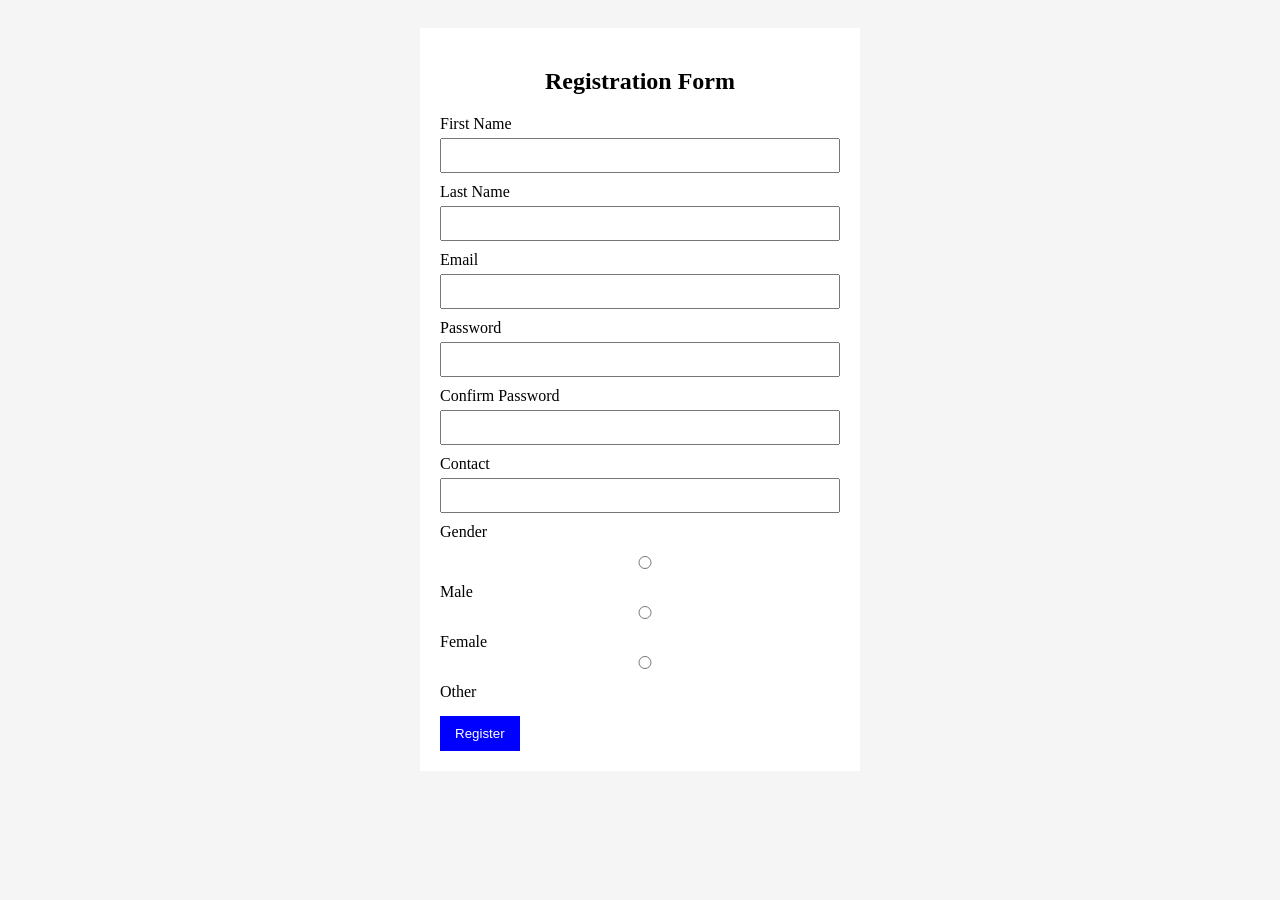
<file: assignments/task-1/index.html>
<!DOCTYPE html>
<html lang="en">
<head>
    <meta charset="UTF-8">
    <meta name="viewport" content="width=device-width, initial-scale=1.0">
    <title>Registration Form</title>
    <link rel="stylesheet" href="styles.css">
</head>
<body>
    <div class="container">
        <h2>Registration Form</h2>

        <form>
            <label for="firstName">First Name</label>
            <input type="text" id="firstName" required>

            <label for="lastName">Last Name</label>
            <input type="text" id="lastName" required>

            <label for="email">Email</label>
            <input type="email" id="email" required>

            <label for="password">Password</label>
            <input type="password" id="password" required>

            <label for="confirmPassword">Confirm Password</label>
            <input type="password" id="confirmPassword" required>

            <label for="contact">Contact</label>
            <input type="tel" id="contact" required>

            <label>Gender</label>
            <div class="gender">
                <input type="radio" name="gender" id="male" value="male">
                <label for="male">Male</label>
                <input type="radio" name="gender" id="female" value="female">
                <label for="female">Female</label>
                <input type="radio" name="gender" id="other" value="other">
                <label for="other">Other</label>
            </div>

            <div class="buttons">
                <button type="submit">Register</button>
            </div>
        </form>
    </div>
</body>
</html>
</file>
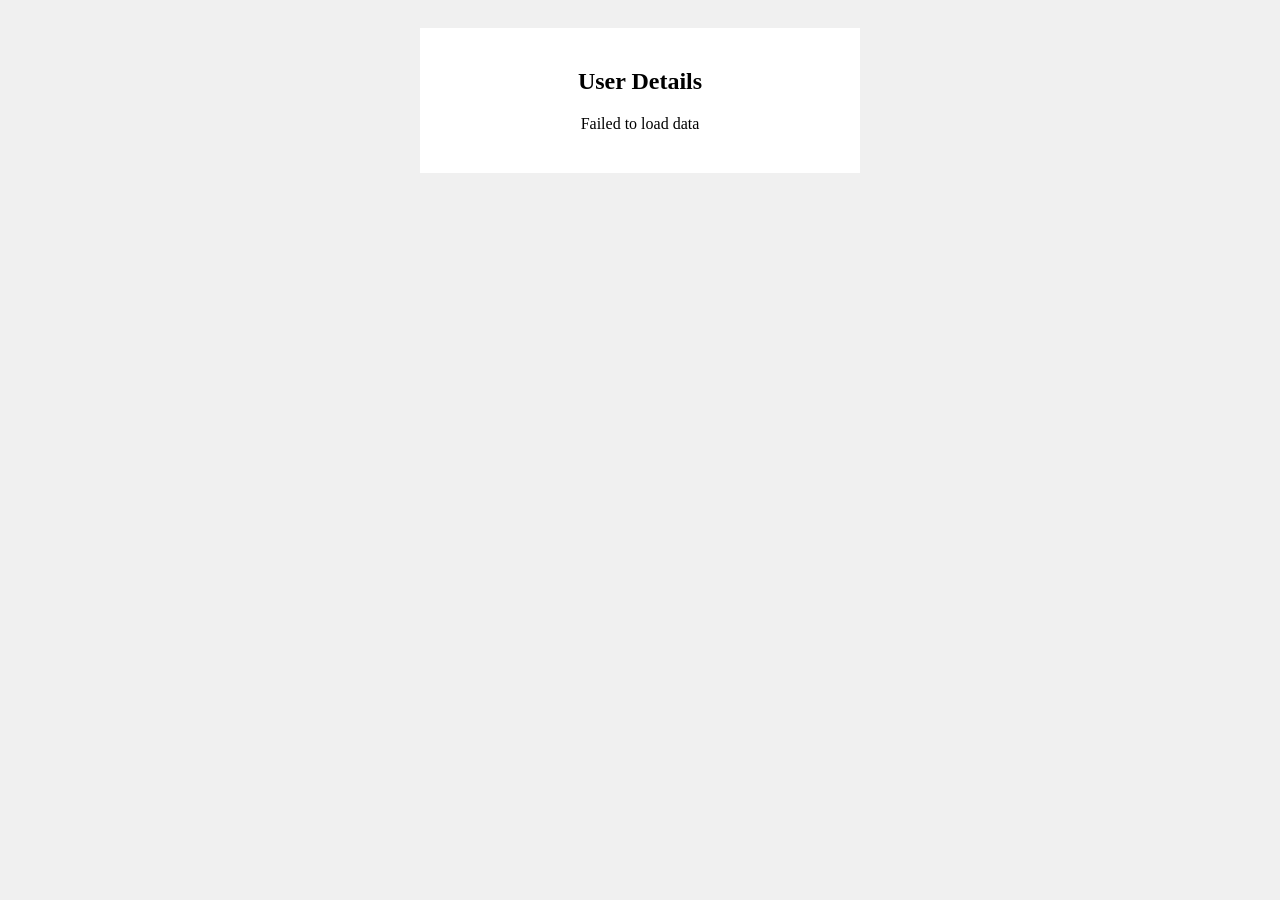
<file: assignments/task-2/index.html>
<!DOCTYPE html>
<html lang="en">
<head>
    <meta charset="UTF-8">
    <meta name="viewport" content="width=device-width, initial-scale=1.0">
    <title>API Loader</title>
    <link rel="stylesheet" href="styles.css">
</head>
<body>
    <div class="container">
        <h2>User Details</h2>

        <div id="loader">Loading...</div>

        <div id="userData" class="hidden">
            <p><strong>Name:</strong> <span id="name"></span></p>
            <p><strong>Email:</strong> <span id="email"></span></p>
            <p><strong>Phone:</strong> <span id="phone"></span></p>
        </div>
    </div>

    <script src="script.js"></script>
</body>
</html>
</file>
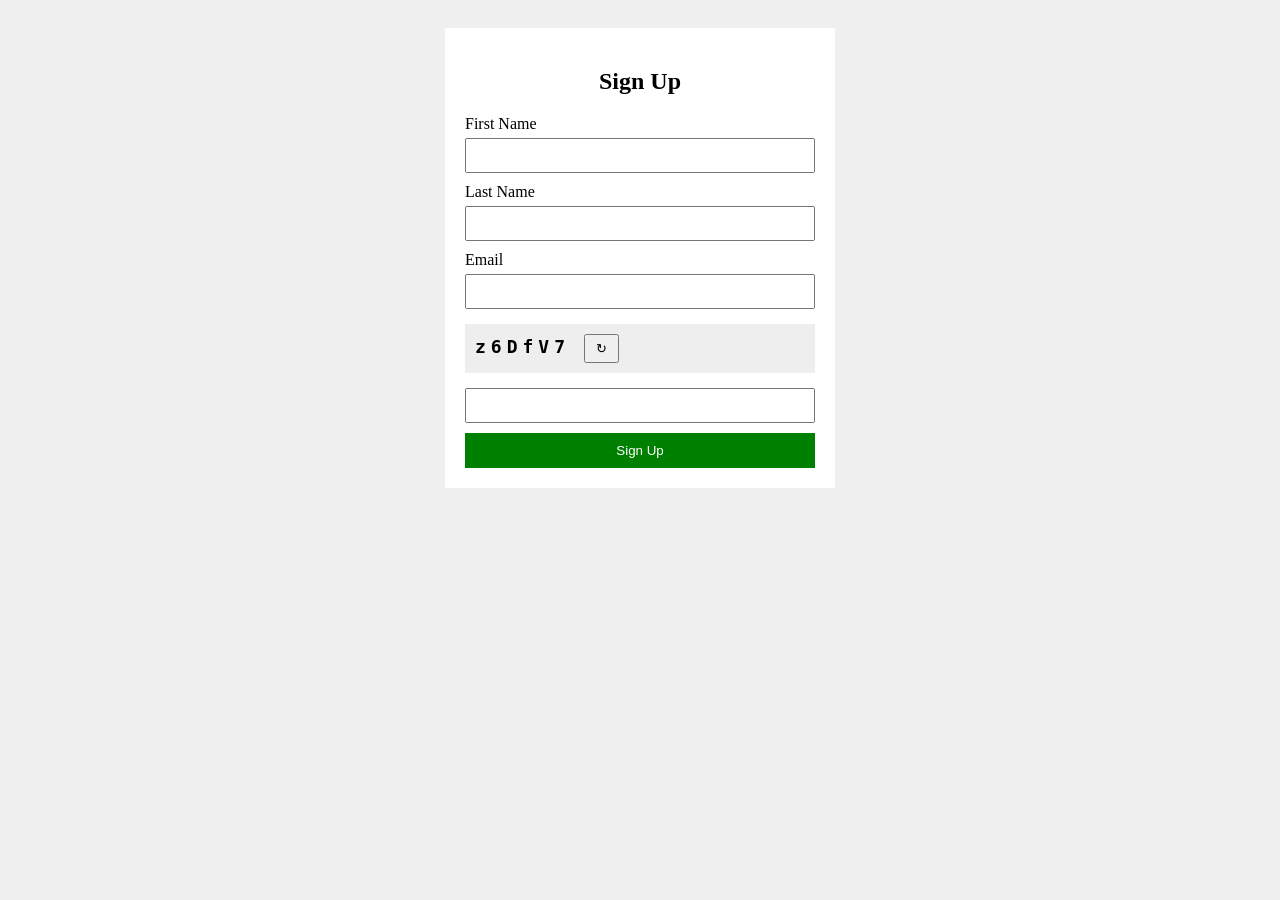
<file: assignments/task-3/index.html>
<!DOCTYPE html>
<html lang="en">
<head>
    <meta charset="UTF-8">
    <meta name="viewport" content="width=device-width, initial-scale=1.0">
    <title>Captcha Form</title>
    <link rel="stylesheet" href="styles.css">
</head>
<body>
    <div class="container">
        <h2>Sign Up</h2>

        <form id="form">
            <div class="form-group">
                <label for="firstName">First Name</label>
                <input type="text" id="firstName" required>
            </div>

            <div class="form-group">
                <label for="lastName">Last Name</label>
                <input type="text" id="lastName" required>
            </div>

            <div class="form-group">
                <label for="email">Email</label>
                <input type="email" id="email" required>
            </div>

            <div class="captcha-box">
                <span id="captchaDisplay"></span>
                <button type="button" id="refreshBtn" title="Refresh Captcha">&#8635;</button>
            </div>

            <div class="form-group">
                <input type="text" id="captchaInput" required>
            </div>

            <p id="message"></p>

            <button type="submit">Sign Up</button>
        </form>
    </div>

    <script src="script.js"></script>
</body>
</html>
</file>
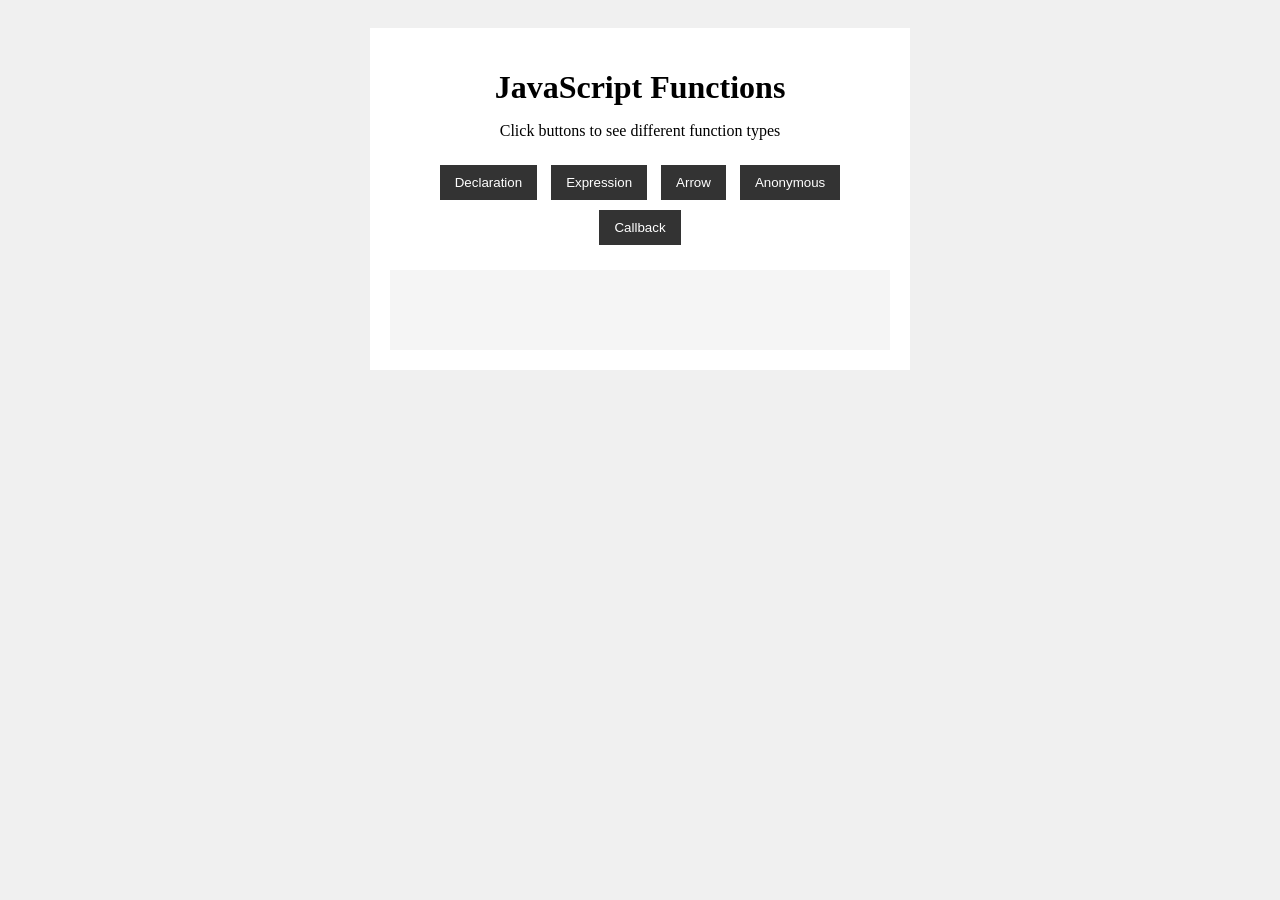
<file: assignments/task-5/index.html>
<!DOCTYPE html>
<html lang="en">
<head>
    <meta charset="UTF-8">
    <meta name="viewport" content="width=device-width, initial-scale=1.0">
    <title>JS Functions</title>
    <link rel="stylesheet" href="styles.css">
</head>
<body>
    <div class="container">
        <h1>JavaScript Functions</h1>
        <p>Click buttons to see different function types</p>

        <div class="buttons">
            <button onclick="calcDiscount()">Declaration</button>
            <button onclick="calcFare()">Expression</button>
            <button onclick="calcAverage()">Arrow</button>
            <button onclick="calcGST()">Anonymous</button>
            <button onclick="printOrders()">Callback</button>
        </div>

        <div id="output"></div>
    </div>

    <script src="script.js"></script>
</body>
</html>
</file>
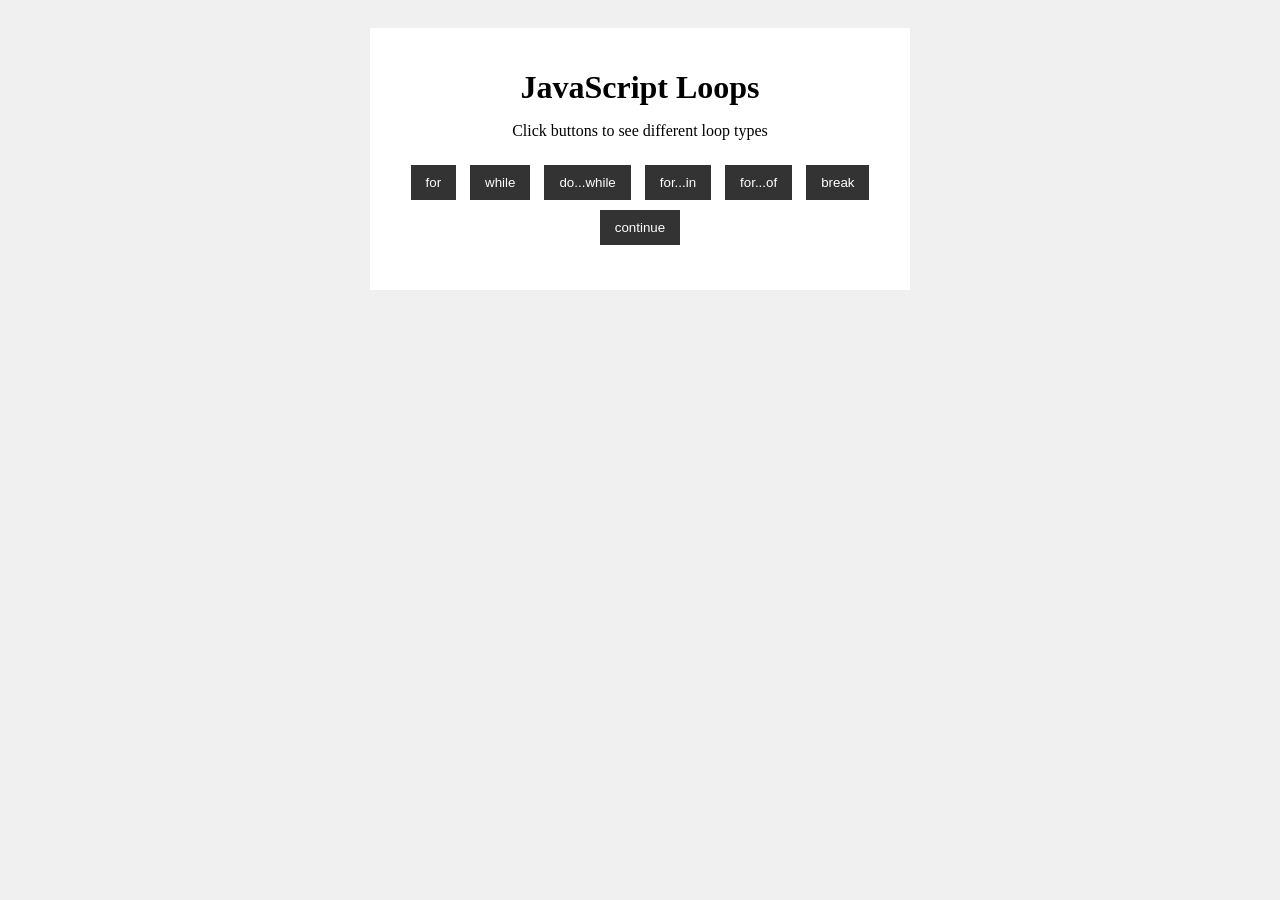
<file: assignments/task-6/index.html>
<!DOCTYPE html>
<html lang="en">
<head>
    <meta charset="UTF-8">
    <meta name="viewport" content="width=device-width, initial-scale=1.0">
    <title>JS Loops</title>
    <link rel="stylesheet" href="styles.css">
</head>
<body>
    <div class="container">
        <h1>JavaScript Loops</h1>
        <p>Click buttons to see different loop types</p>

        <div class="buttons">
            <button onclick="forLoop()">for</button>
            <button onclick="whileLoop()">while</button>
            <button onclick="doWhileLoop()">do...while</button>
            <button onclick="forInLoop()">for...in</button>
            <button onclick="forOfLoop()">for...of</button>
            <button onclick="breakExample()">break</button>
            <button onclick="continueExample()">continue</button>
        </div>
    </div>

    <script src="script.js"></script>
</body>
</html>
</file>
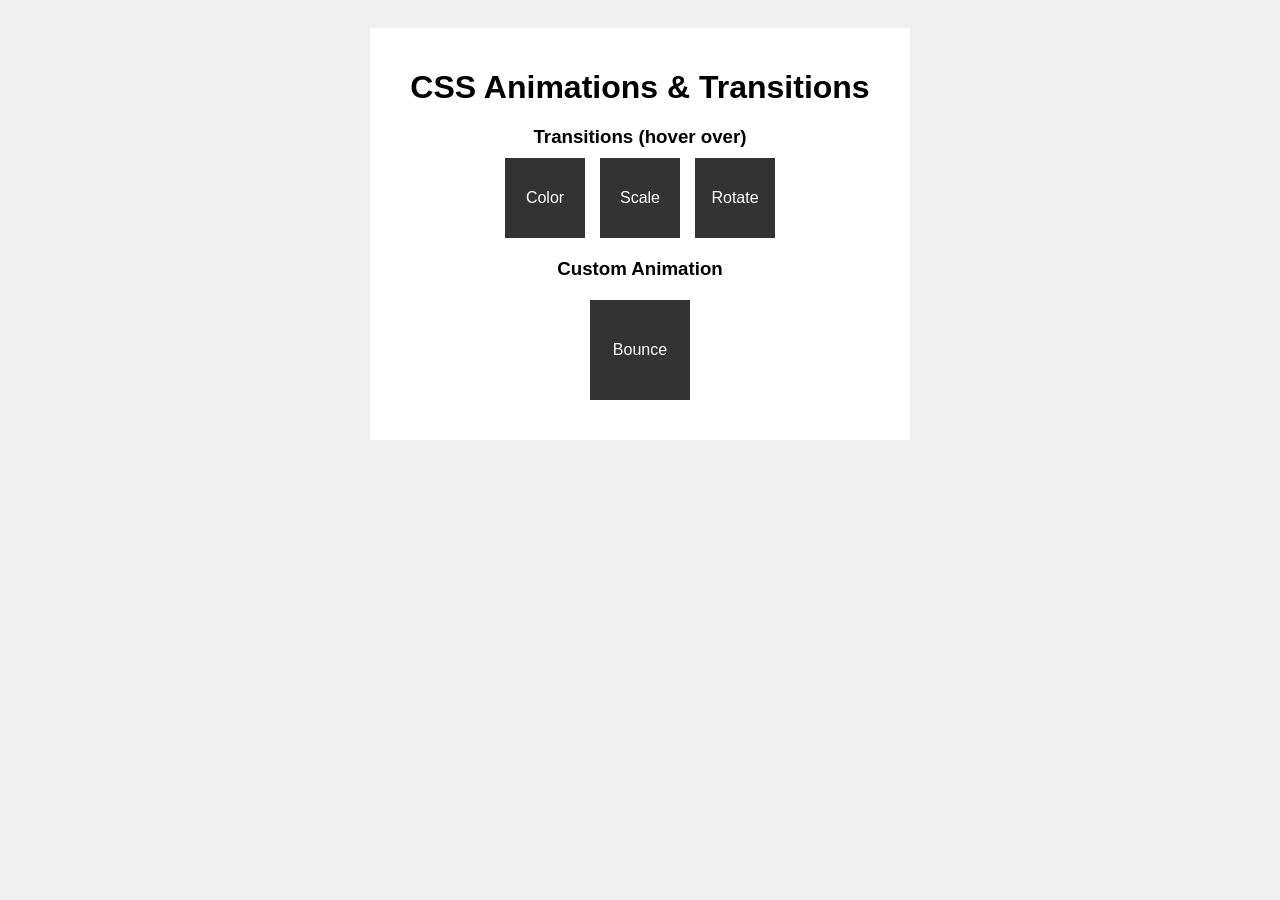
<file: practice/animations/index.html>
<!DOCTYPE html>
<html lang="en">
<head>
    <meta charset="UTF-8">
    <meta name="viewport" content="width=device-width, initial-scale=1.0">
    <title>CSS Animations</title>
    <link rel="stylesheet" href="styles.css">
</head>
<body>
    <div class="container">
        <h1>CSS Animations & Transitions</h1>

        <h3>Transitions (hover over)</h3>
        <div class="boxes">
            <div class="box color-change">Color</div>
            <div class="box scale-up">Scale</div>
            <div class="box rotate">Rotate</div>
        </div>

        <h3>Custom Animation</h3>
        <div class="bounce-box">Bounce</div>
    </div>
</body>
</html>
</file>
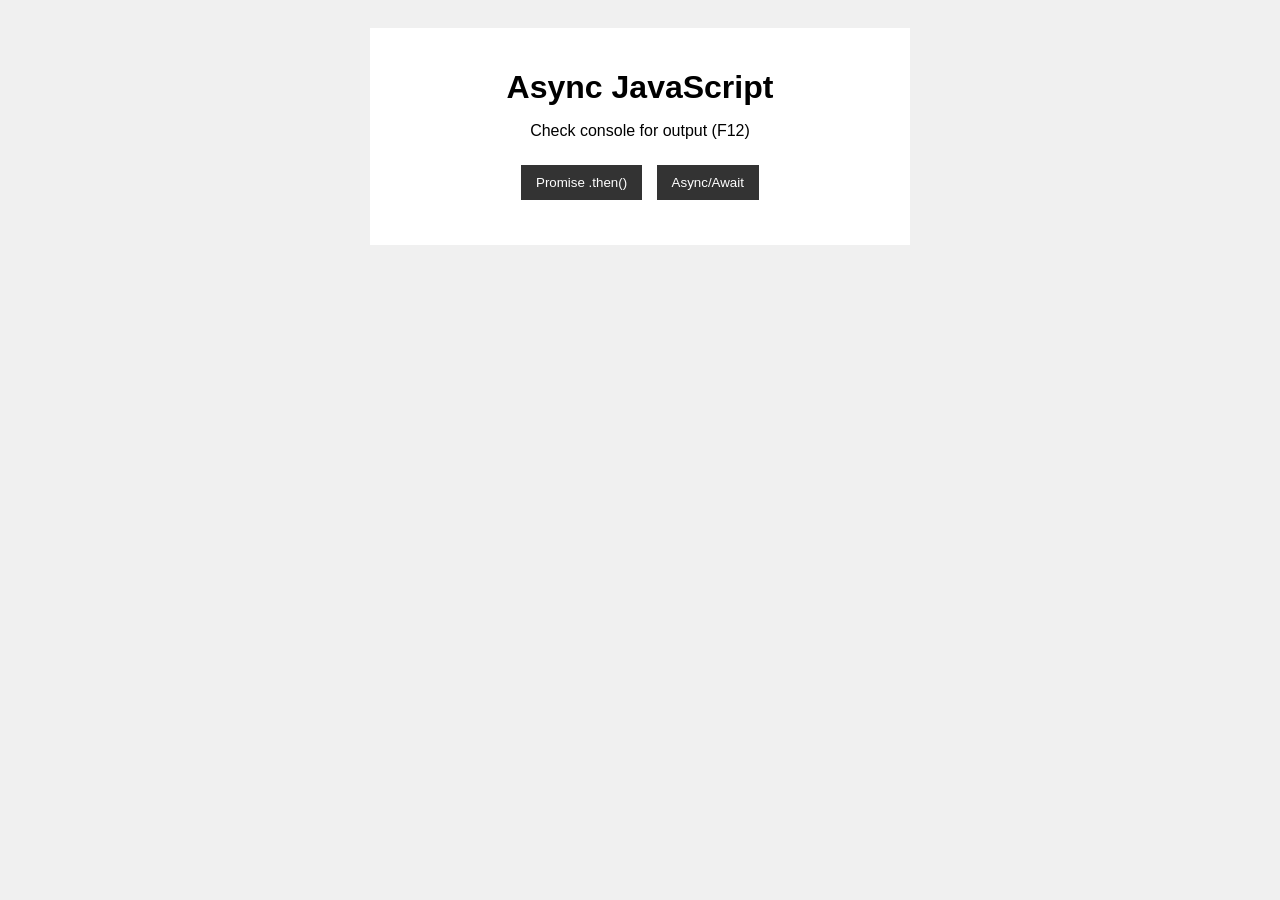
<file: practice/async/index.html>
<!DOCTYPE html>
<html lang="en">
<head>
    <meta charset="UTF-8">
    <meta name="viewport" content="width=device-width, initial-scale=1.0">
    <title>Async JS</title>
    <link rel="stylesheet" href="styles.css">
</head>
<body>
    <div class="container">
        <h1>Async JavaScript</h1>
        <p>Check console for output (F12)</p>

        <div class="buttons">
            <button onclick="promiseExample()">Promise .then()</button>
            <button onclick="asyncAwaitExample()">Async/Await</button>
        </div>
    </div>

    <script src="script.js"></script>
</body>
</html>
</file>
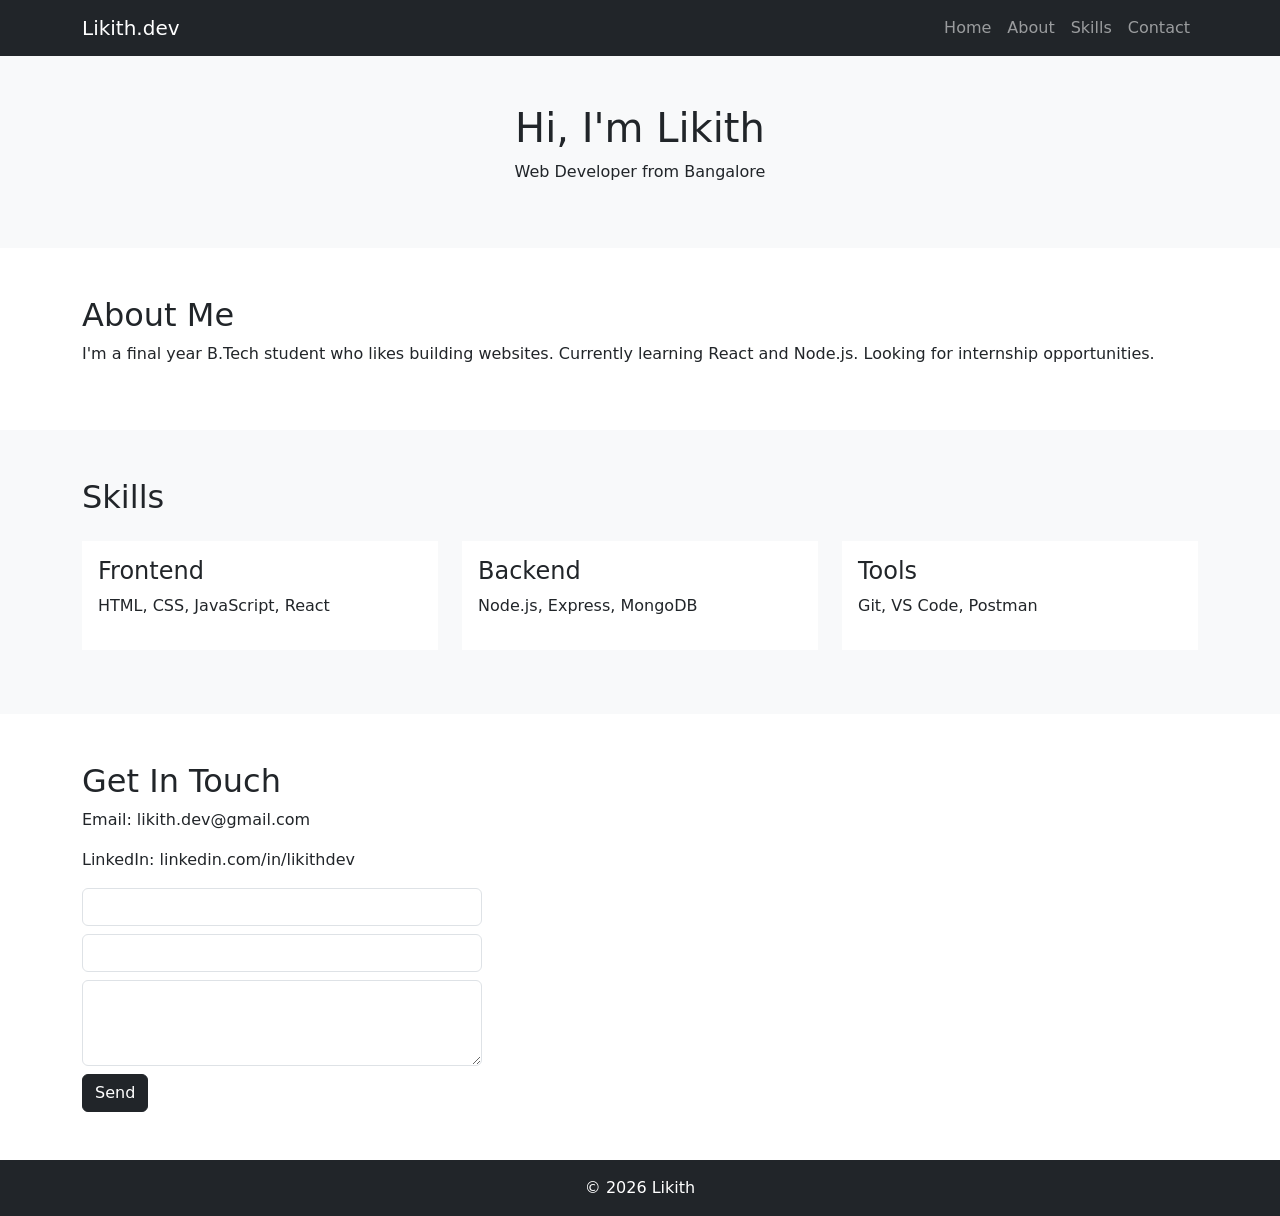
<file: assignments/task-4/bootstrap/index.html>
<!DOCTYPE html>
<html lang="en">
<head>
    <meta charset="UTF-8">
    <meta name="viewport" content="width=device-width, initial-scale=1.0">
    <title>Likith - Web Developer</title>
    <link href="https://cdn.jsdelivr.net/npm/bootstrap@5.3.2/dist/css/bootstrap.min.css" rel="stylesheet">
</head>
<body>
    <nav class="navbar navbar-expand-lg navbar-dark bg-dark">
        <div class="container">
            <a class="navbar-brand" href="#">Likith.dev</a>
            <button class="navbar-toggler" type="button" data-bs-toggle="collapse" data-bs-target="#navMenu">
                <span class="navbar-toggler-icon"></span>
            </button>
            <div class="collapse navbar-collapse" id="navMenu">
                <ul class="navbar-nav ms-auto">
                    <li class="nav-item"><a class="nav-link" href="#home">Home</a></li>
                    <li class="nav-item"><a class="nav-link" href="#about">About</a></li>
                    <li class="nav-item"><a class="nav-link" href="#skills">Skills</a></li>
                    <li class="nav-item"><a class="nav-link" href="#contact">Contact</a></li>
                </ul>
            </div>
        </div>
    </nav>

    <section id="home" class="bg-light text-center py-5">
        <div class="container">
            <h1>Hi, I'm Likith</h1>
            <p>Web Developer from Bangalore</p>
        </div>
    </section>

    <section id="about" class="py-5">
        <div class="container">
            <h2>About Me</h2>
            <p>I'm a final year B.Tech student who likes building websites. Currently learning React and Node.js. Looking for internship opportunities.</p>
        </div>
    </section>

    <section id="skills" class="bg-light py-5">
        <div class="container">
            <h2 class="mb-4">Skills</h2>
            <div class="row">
                <div class="col-md-4 mb-3">
                    <div class="p-3 bg-white">
                        <h4>Frontend</h4>
                        <p>HTML, CSS, JavaScript, React</p>
                    </div>
                </div>
                <div class="col-md-4 mb-3">
                    <div class="p-3 bg-white">
                        <h4>Backend</h4>
                        <p>Node.js, Express, MongoDB</p>
                    </div>
                </div>
                <div class="col-md-4 mb-3">
                    <div class="p-3 bg-white">
                        <h4>Tools</h4>
                        <p>Git, VS Code, Postman</p>
                    </div>
                </div>
            </div>
        </div>
    </section>

    <section id="contact" class="py-5">
        <div class="container">
            <h2>Get In Touch</h2>
            <p>Email: likith.dev@gmail.com</p>
            <p>LinkedIn: linkedin.com/in/likithdev</p>
            <form class="mt-3" style="max-width: 400px;">
                <div class="mb-2">
                    <input type="text" class="form-control" required>
                </div>
                <div class="mb-2">
                    <input type="email" class="form-control" required>
                </div>
                <div class="mb-2">
                    <textarea class="form-control" rows="3"></textarea>
                </div>
                <button type="submit" class="btn btn-dark">Send</button>
            </form>
        </div>
    </section>

    <footer class="bg-dark text-white text-center py-3">
        <p class="mb-0">&copy; 2026 Likith</p>
    </footer>

    <script src="https://cdn.jsdelivr.net/npm/bootstrap@5.3.2/dist/js/bootstrap.bundle.min.js"></script>
</body>
</html>
</file>
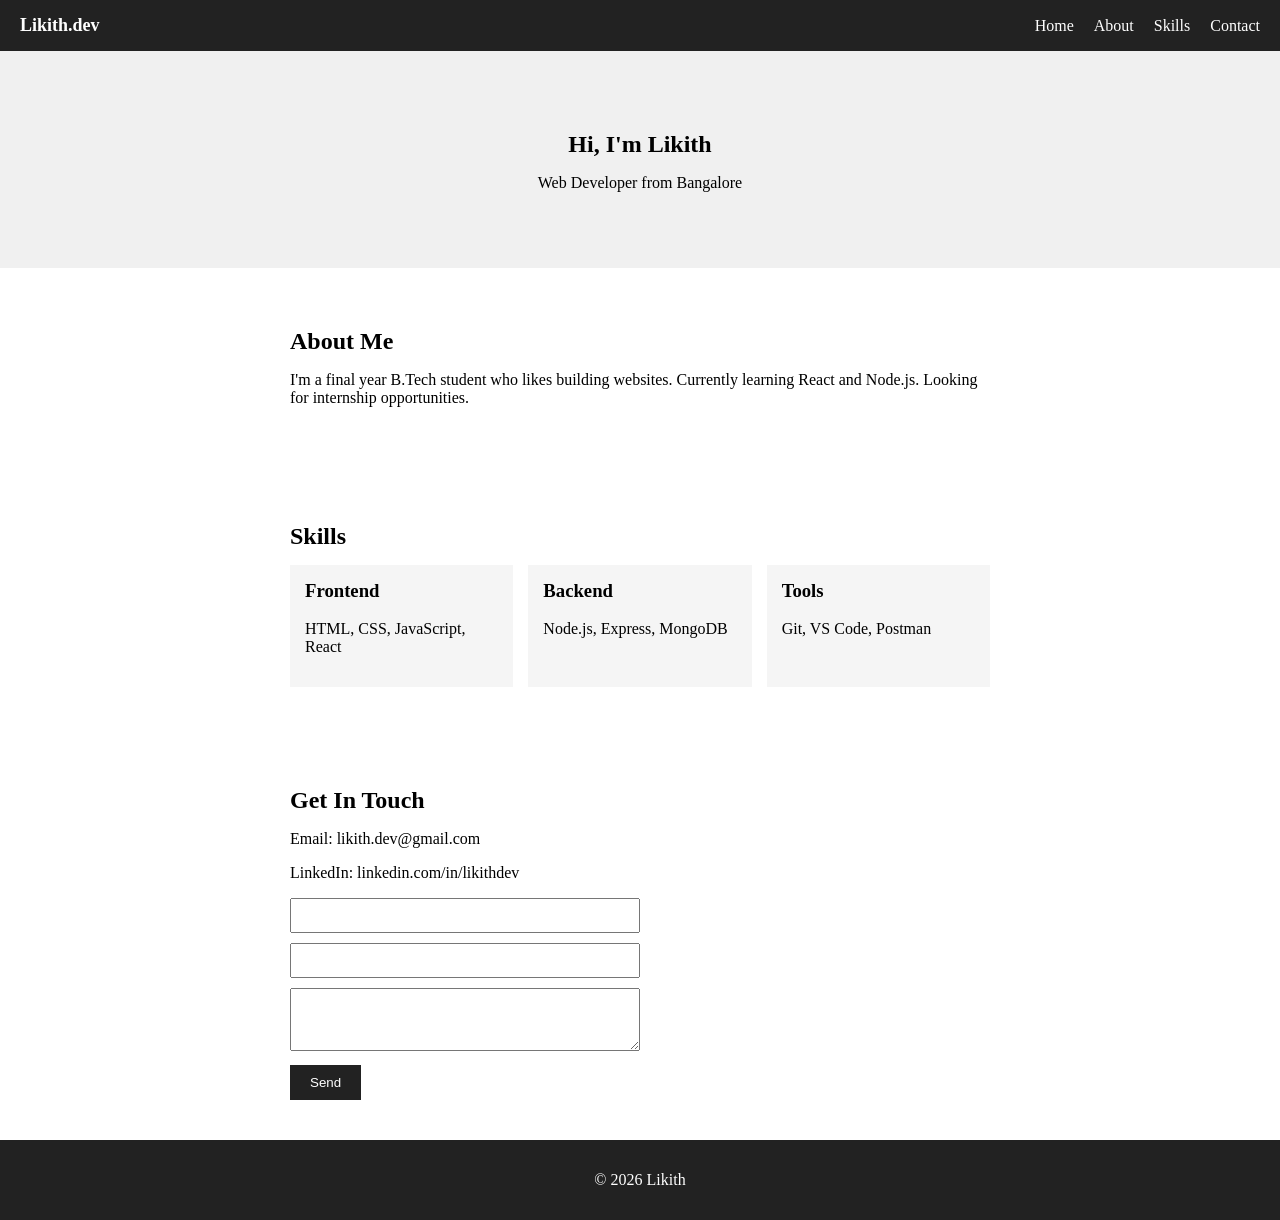
<file: assignments/task-4/media-queries/index.html>
<!DOCTYPE html>
<html lang="en">
<head>
    <meta charset="UTF-8">
    <meta name="viewport" content="width=device-width, initial-scale=1.0">
    <title>Likith - Web Developer</title>
    <link rel="stylesheet" href="styles.css">
</head>
<body>
    <nav>
        <div class="nav-brand">Likith.dev</div>
        <ul>
            <li><a href="#home">Home</a></li>
            <li><a href="#about">About</a></li>
            <li><a href="#skills">Skills</a></li>
            <li><a href="#contact">Contact</a></li>
        </ul>
    </nav>

    <section id="home" class="hero">
        <h1>Hi, I'm Likith</h1>
        <p>Web Developer from Bangalore</p>
    </section>

    <section id="about">
        <h2>About Me</h2>
        <p>I'm a final year B.Tech student who likes building websites. Currently learning React and Node.js. Looking for internship opportunities.</p>
    </section>

    <section id="skills">
        <h2>Skills</h2>
        <div class="skills-list">
            <div class="skill-item">
                <h3>Frontend</h3>
                <p>HTML, CSS, JavaScript, React</p>
            </div>
            <div class="skill-item">
                <h3>Backend</h3>
                <p>Node.js, Express, MongoDB</p>
            </div>
            <div class="skill-item">
                <h3>Tools</h3>
                <p>Git, VS Code, Postman</p>
            </div>
        </div>
    </section>

    <section id="contact">
        <h2>Get In Touch</h2>
        <p>Email: likith.dev@gmail.com</p>
        <p>LinkedIn: linkedin.com/in/likithdev</p>
        <form>
            <input type="text" required>
            <input type="email" required>
            <textarea rows="3"></textarea>
            <button type="submit">Send</button>
        </form>
    </section>

    <footer>
        <p>&copy; 2026 Likith</p>
    </footer>
</body>
</html>
</file>
<file: assignments/task-1/styles.css>
body {
    background-color: whitesmoke;
    padding: 20px;
}

.container {
    max-width: 400px;
    margin: auto;
    background: white;
    padding: 20px;
}

h2 {
    text-align: center;
}

label {
    display: block;
    margin-top: 10px;
}

input {
    width: 100%;
    padding: 8px;
    margin-top: 5px;
    box-sizing: border-box;
}

.gender {
    margin-top: 10px;
}

.buttons {
    margin-top: 15px;
}

button {
    padding: 10px 15px;
    margin-right: 10px;
    background-color: blue;
    color: white;
    border: none;
}
</file>
<file: assignments/task-2/styles.css>
body {
    background-color: #f0f0f0;
    padding: 20px;
}

.container {
    max-width: 400px;
    margin: auto;
    background: white;
    padding: 20px;
    text-align: center;
}

#loader {
    margin: 20px 0;
}

.hidden {
    display: none;
}

#userData {
    text-align: left;
}
</file>
<file: assignments/task-3/styles.css>
body {
    background-color: #f0f0f0;
    padding: 20px;
}

.container {
    max-width: 350px;
    margin: auto;
    background: white;
    padding: 20px;
}

h2 {
    text-align: center;
}

.form-group {
    margin-bottom: 10px;
}

label {
    display: block;
    margin-bottom: 5px;
}

input {
    width: 100%;
    padding: 8px;
    box-sizing: border-box;
}

.captcha-box {
    margin: 15px 0;
    padding: 10px;
    background: #eee;
}

#captchaDisplay {
    font-family: monospace;
    font-size: 18px;
    font-weight: bold;
    letter-spacing: 5px;
}

#refreshBtn {
    padding: 5px 10px;
    margin-left: 10px;
}

#message {
    text-align: center;
    margin: 10px 0;
}

#message.error {
    color: red;
}

#message.success {
    color: green;
}

button[type="submit"] {
    width: 100%;
    padding: 10px;
    background-color: green;
    color: white;
    border: none;
}
</file>
<file: assignments/task-5/styles.css>
body {
    background-color: #f0f0f0;
    padding: 20px;
}

.container {
    max-width: 500px;
    margin: auto;
    background: white;
    padding: 20px;
    text-align: center;
}

h1 {
    margin-bottom: 10px;
}

.buttons {
    margin: 20px 0;
}

button {
    padding: 10px 15px;
    margin: 5px;
    border: none;
    background: #333;
    color: white;
}

#output {
    margin-top: 20px;
    padding: 15px;
    background: #f5f5f5;
    text-align: left;
    min-height: 50px;
}
</file>
<file: assignments/task-6/styles.css>
body {
    background-color: #f0f0f0;
    padding: 20px;
}

.container {
    max-width: 500px;
    margin: auto;
    background: white;
    padding: 20px;
    text-align: center;
}

h1 {
    margin-bottom: 10px;
}

.buttons {
    margin: 20px 0;
}

button {
    padding: 10px 15px;
    margin: 5px;
    border: none;
    background: #333;
    color: white;
}
</file>
<file: practice/animations/styles.css>
body {
    font-family: Arial, sans-serif;
    background-color: #f0f0f0;
    padding: 20px;
}

.container {
    max-width: 500px;
    margin: auto;
    background: white;
    padding: 20px;
    text-align: center;
}

h1 {
    margin-bottom: 20px;
}

h3 {
    margin: 20px 0 10px;
}

.boxes {
    display: flex;
    justify-content: center;
    gap: 15px;
}

.box {
    width: 80px;
    height: 80px;
    background: #333;
    color: white;
    display: flex;
    align-items: center;
    justify-content: center;
    transition: all 0.3s;
}

.color-change:hover {
    background: blue;
}

.scale-up:hover {
    transform: scale(1.2);
}

.rotate:hover {
    transform: rotate(45deg);
}

.bounce-box {
    width: 100px;
    height: 100px;
    background: #333;
    color: white;
    margin: 20px auto;
    display: flex;
    align-items: center;
    justify-content: center;
    animation: bounce 1s infinite;
}

@keyframes bounce {
    0% {
        transform: translateY(0);
    }
    50% {
        transform: translateY(-20px);
    }
    100% {
        transform: translateY(0);
    }
}
</file>
<file: practice/async/styles.css>
body {
    font-family: Arial, sans-serif;
    background-color: #f0f0f0;
    padding: 20px;
}

.container {
    max-width: 500px;
    margin: auto;
    background: white;
    padding: 20px;
    text-align: center;
}

h1 {
    margin-bottom: 10px;
}

.buttons {
    margin: 20px 0;
}

button {
    padding: 10px 15px;
    margin: 5px;
    border: none;
    background: #333;
    color: white;
}
</file>
<file: assignments/task-4/media-queries/styles.css>
body {
    margin: 0;
    padding: 0;
}

nav {
    background: #222;
    color: white;
    padding: 15px 20px;
    display: flex;
    justify-content: space-between;
    align-items: center;
}

.nav-brand {
    font-size: 18px;
    font-weight: bold;
}

nav ul {
    list-style: none;
    margin: 0;
    padding: 0;
    display: flex;
}

nav ul li {
    margin-left: 20px;
}

nav ul a {
    color: white;
    text-decoration: none;
}

section {
    padding: 40px 20px;
    max-width: 700px;
    margin: auto;
}

.hero {
    background: #f0f0f0;
    text-align: center;
    max-width: 100%;
    padding: 60px 20px;
}

.hero h1 {
    margin-bottom: 10px;
}

h2 {
    margin-bottom: 15px;
}

.skills-list {
    display: flex;
    gap: 15px;
}

.skill-item {
    flex: 1;
    background: #f5f5f5;
    padding: 15px;
}

.skill-item h3 {
    margin-top: 0;
}

form {
    max-width: 350px;
    margin-top: 15px;
}

input, textarea {
    width: 100%;
    padding: 8px;
    margin-bottom: 10px;
    box-sizing: border-box;
}

button {
    background: #222;
    color: white;
    padding: 10px 20px;
    border: none;
}

footer {
    background: #222;
    color: white;
    text-align: center;
    padding: 15px;
}

/* Tablet */
@media (max-width: 768px) {
    nav {
        flex-direction: column;
        gap: 10px;
    }

    nav ul {
        gap: 15px;
    }

    nav ul li {
        margin-left: 0;
    }

    .skills-list {
        flex-direction: column;
    }

    .hero {
        padding: 40px 20px;
    }
}

/* Mobile */
@media (max-width: 480px) {
    nav ul {
        flex-wrap: wrap;
        justify-content: center;
    }

    .hero h1 {
        font-size: 24px;
    }

    section {
        padding: 30px 15px;
    }

    form {
        max-width: 100%;
    }
}
</file>
